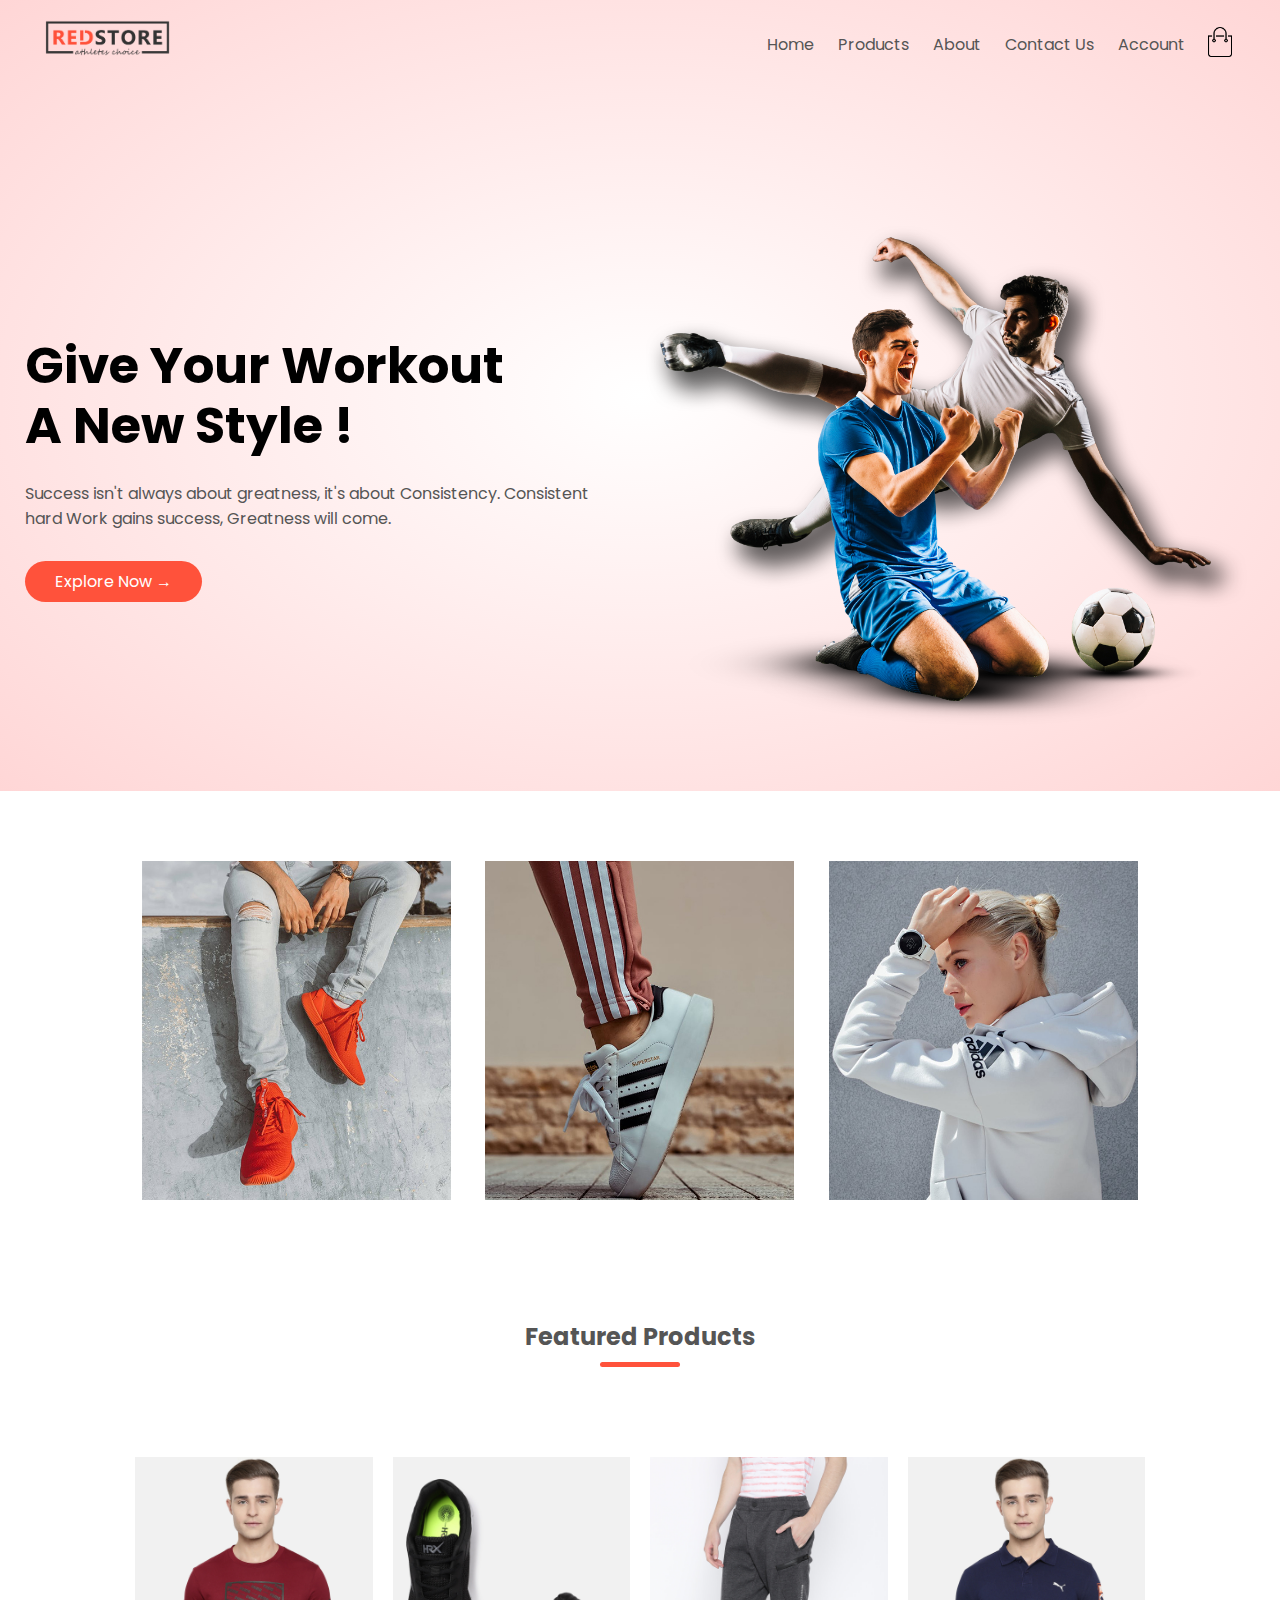
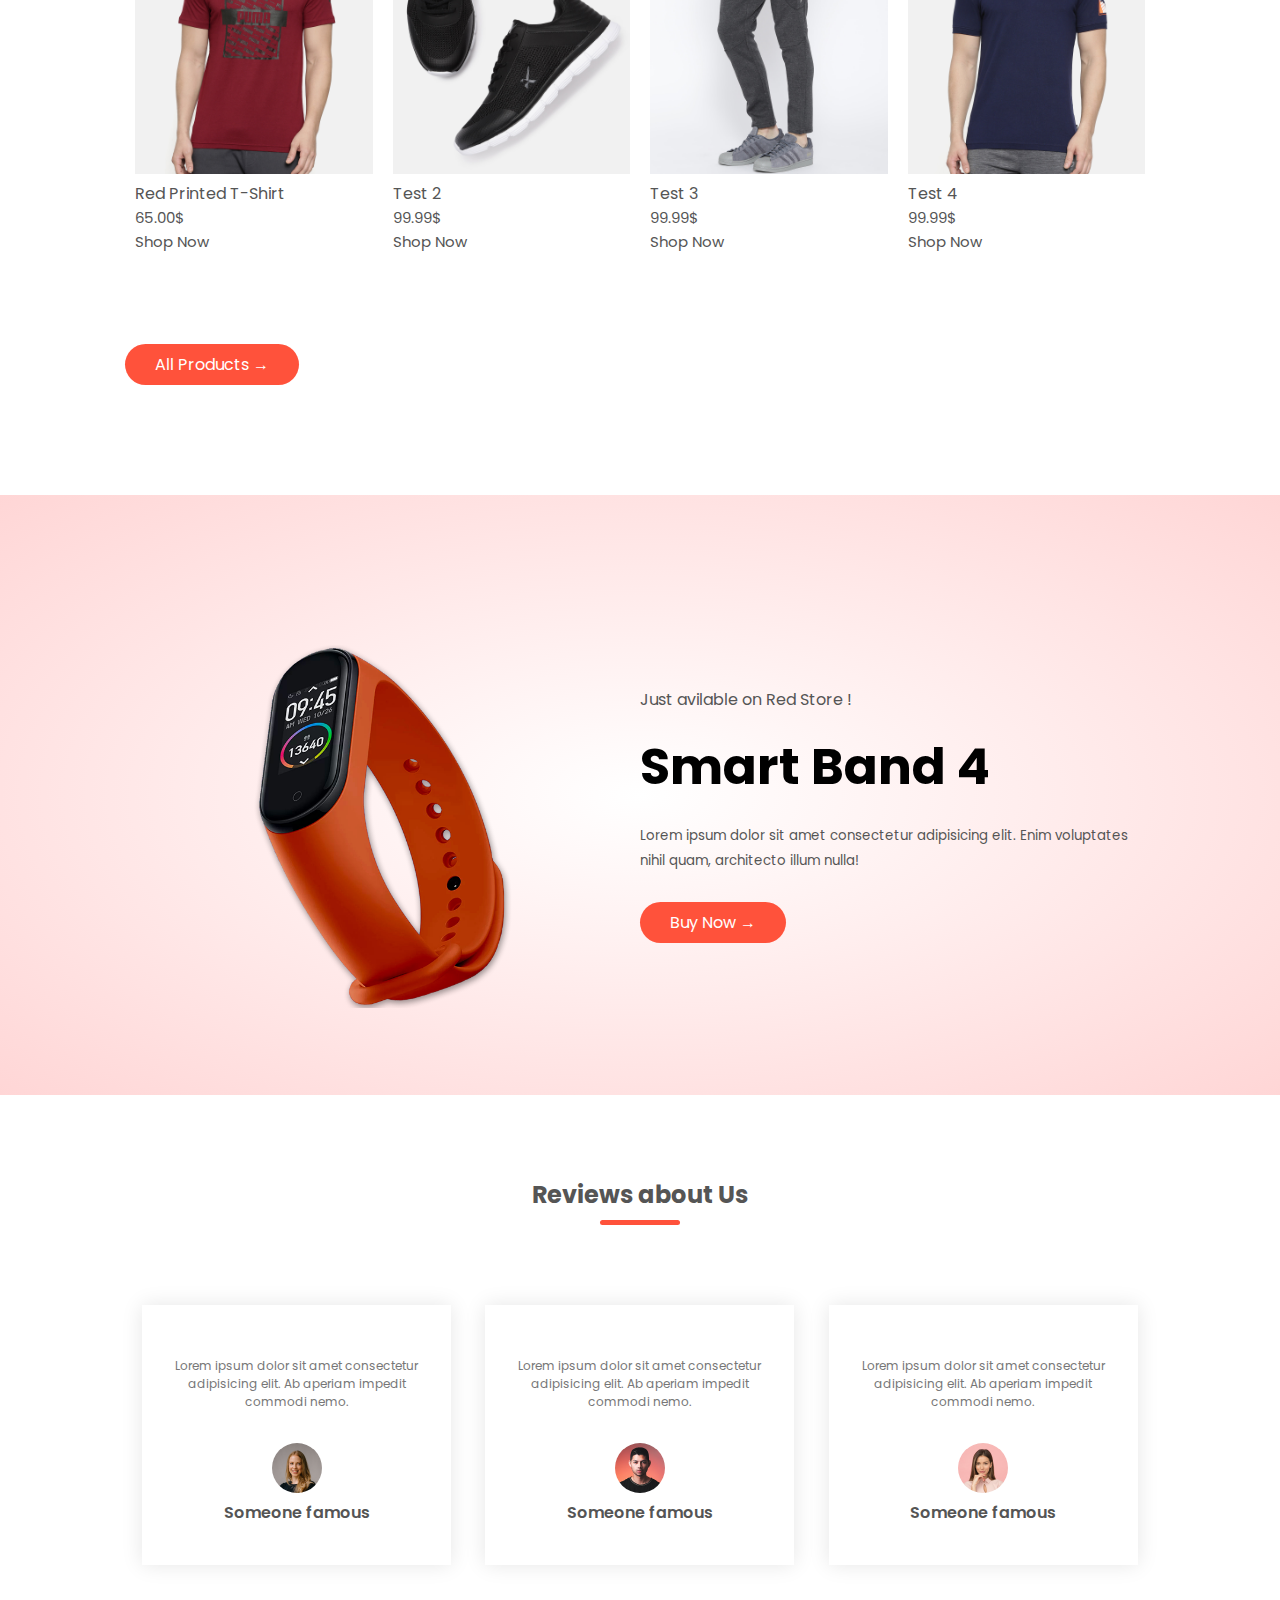
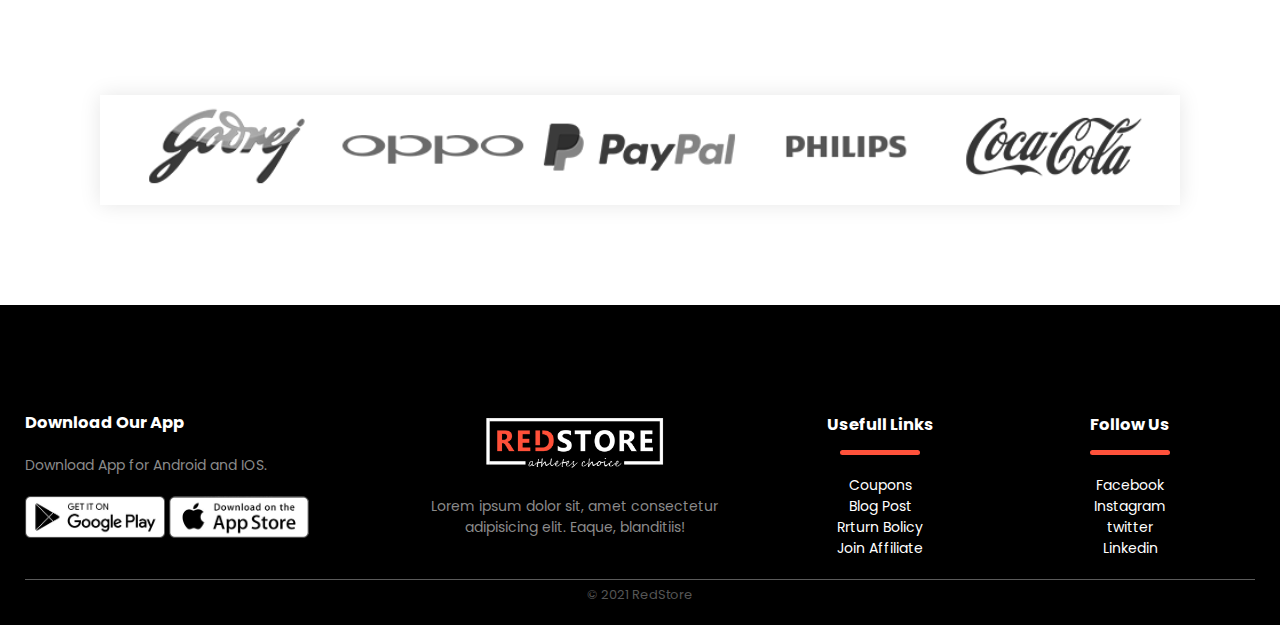
<file: index.html>
<!DOCTYPE html>
<html lang="en">
<head>
    <meta charset="UTF-8">
    <meta name="viewport" content="width=device-width, initial-scale=1.0">
    <title>Red Store</title>

    <!-- Icon -->
    <link rel="shortcut icon" href="public/images/icon.png" type="image/x-icon">

    <!-- CSS -->
    <link rel="stylesheet" href="public/css/styles.css">

    <!-- Font Awesome -->
    <link rel="stylesheet" href="https://cdnjs.cloudflare.com/ajax/libs/font-awesome/5.15.2/css/all.min.css" integrity="sha512-HK5fgLBL+xu6dm/Ii3z4xhlSUyZgTT9tuc/hSrtw6uzJOvgRr2a9jyxxT1ely+B+xFAmJKVSTbpM/CuL7qxO8w==" crossorigin="anonymous" />
    

</head>
<body>

    <!-- ScrollTop  -->
    <a href="#" class="scrollTop" id="scrollTop">
        <i class="fas fa-arrow-up scrollTop-icon"></i>
    </a>


    <!--Header & Navbar -->
    <header class="header" id="home">
        <div class="container">
            <div class="navbar" id="nav">
                <div class="nav-logo">
                    <img src="public/images/logo.png" alt="logo" style="width: 125px">
                </div>

                <nav>
                    <ul id="nav-list">
                        <li><a class="nav-link" href="#home">Home</a></li>
                        <li><a class="nav-link" href="#products">Products</a></li>
                        <li><a class="nav-link" href="#testimonials">About</a></li>
                        <li><a class="nav-link" href="">Contact Us</a></li>
                        <li><a class="nav-link" href="">Account</a></li>
                    </ul>
                </nav>

                <img src="public/images/cart.png" alt="card_icon" style="width: 30px; height: 30px;">
                <img src="public/images/menu.png" alt="card_icon" class="nav-icon nav-toggle" id="nav-toggle" onclick="toggleIcon()">

            </div>

            <div class="row">
                <div class="col-2">
                    <h2 class="header-title heading">Give Your Workout <br>A New Style !</h2>
                    <p>Success isn't always about greatness, it's about Consistency. Consistent <br> hard Work gains success, Greatness will come.</p>
                    <a href="" class="btn">Explore Now &#8594;</a>
                </div>
                <div class="col-2">
                    <img class="header-img" src="public/images/image1.png" alt="">
                </div>
            </div>
        </div>
    </header>


    <!-- categories -->
    <section class="categories">
        <div class="s-container">
            <div class="row">
                <div class="col-3">
                    <img src="public/images/category-1.jpg" alt="category">
                </div>
                <div class="col-3">
                    <img src="public/images/category-2.jpg" alt="category">
                </div>
                <div class="col-3">
                    <img src="public/images/category-3.jpg" alt="category">
                </div>
            </div>
        </div>
    </section>


    <!-- Products -->
    <section class="s-container" id="products">
        <h2 class="title">Featured Products</h2>
        
        <div class="row">
            <div class="col-4">
                <img src="public/images/product-1.jpg" alt="products">
                <h4>Red Printed T-Shirt</h4>
                <div class="rating">
                    <i class="fas fa-star"></i>
                    <i class="fas fa-star"></i>
                    <i class="fas fa-star"></i>
                    <i class="fas fa-star"></i>
                    <i class="far fa-star"></i>
                </div>
                <p>65.00$</p>
                <a href="/product-info.html" class="p-info">Shop Now</a>
            </div>

            <div class="col-4">
                <img src="public/images/product-2.jpg" alt="products">
                <h4>Test 2</h4>
                <div class="rating">
                    <i class="fas fa-star"></i>
                    <i class="fas fa-star"></i>
                    <i class="fas fa-star"></i>
                    <i class="fas fa-star"></i>
                    <i class="fas fa-star-half-alt"></i>
                </div>
                <p>99.99$</p>
                <a href="" class="p-info">Shop Now</a>
            </div>

            <div class="col-4">
                <img src="public/images/product-3.jpg" alt="products">
                <h4>Test 3</h4>
                <div class="rating">
                    <i class="fas fa-star"></i>
                    <i class="fas fa-star"></i>
                    <i class="fas fa-star"></i>
                    <i class="fas fa-star-half-alt"></i>
                    <i class="far fa-star"></i>
                </div>
                <p>99.99$</p>
                <a href="" class="p-info">Shop Now</a>
            </div>

            <div class="col-4">
                <img src="public/images/product-4.jpg" alt="products">
                <h4>Test 4</h4>
                <div class="rating">
                    <i class="fas fa-star"></i>
                    <i class="fas fa-star"></i>
                    <i class="fas fa-star"></i>
                    <i class="fas fa-star"></i>
                    <i class="fas fa-star"></i>
                </div>
                <p>99.99$</p>
                <a href="" class="p-info">Shop Now</a>
            </div>
        </div>

        <a href="/products.html" class="btn"> All Products &#8594;</a>
        

    </section>


    <!-- Offers -->
    <section class="offers">
        <div class="s-container">
            <div class="row">
                <div class="col-2">
                    <img  class="offer-img" src="public/images/exclusive.png" alt="offer">
                </div>
                <div class="col-2">
                    <p class="offer-discription">Just avilable on Red Store !</p>
                    <h1 class="offer-title heading">Smart Band 4</h1>
                    <small>Lorem ipsum dolor sit amet consectetur adipisicing elit. Enim voluptates nihil quam, architecto illum nulla!</small> <br>
                    <a href="" class="btn">Buy Now &#8594;</a>
                </div>
            </div>
        </div>
    </section>


    <!-- Testimonials -->
    <section class="testimonials" id="testimonials">
        <h2 class="title">Reviews about Us</h2>
        <div class="s-container">
            <div class="row">
                <div class="col-3 t-col">
                    <i class="fas fa-quote-left"></i>
                    <p class="t-discription">
                        Lorem ipsum dolor sit amet consectetur adipisicing elit. Ab aperiam impedit commodi nemo.
                    </p>
                    <div class="rating">
                        <i class="fas fa-star"></i>
                        <i class="fas fa-star"></i>
                        <i class="fas fa-star"></i>
                        <i class="fas fa-star"></i>
                        <i class="fas fa-star-half-alt"></i>
                    </div>
                    <img src="public/images/user-1.png" alt="user-1" class="t-img">
                    <h3 class="t-user">Someone famous</h3>
                </div>

                <div class="col-3 t-col">
                    <i class="fas fa-quote-left"></i>
                    <p class="t-discription">
                        Lorem ipsum dolor sit amet consectetur adipisicing elit. Ab aperiam impedit commodi nemo.
                    </p>
                    <div class="rating">
                        <i class="fas fa-star"></i>
                        <i class="fas fa-star"></i>
                        <i class="fas fa-star"></i>
                        <i class="fas fa-star"></i>
                        <i class="fas fa-star-half-alt"></i>
                    </div>
                    <img src="public/images/user-2.png" alt="user-2" class="t-img">
                    <h3 class="t-user">Someone famous</h3>
                </div>

                <div class="col-3 t-col">
                    <i class="fas fa-quote-left"></i>
                    <p class="t-discription">
                        Lorem ipsum dolor sit amet consectetur adipisicing elit. Ab aperiam impedit commodi nemo.
                    </p>
                    <div class="rating">
                        <i class="fas fa-star"></i>
                        <i class="fas fa-star"></i>
                        <i class="fas fa-star"></i>
                        <i class="fas fa-star"></i>
                        <i class="fas fa-star"></i>
                    </div>
                    <img src="public/images/user-3.png" alt="user-3" class="t-img">
                    <h3 class="t-user">Someone famous</h3>
                </div>
            </div>
        </div>
    </section>


    <!-- Brands -->
    <section class="brands">
        <div class="s-container b-container">
            <div class="row">
                <div class="col-5">
                    <img src="public/images/logo-godrej.png" alt="logo-godrej" class="b-img">
                </div>

                <div class="col-5">
                    <img src="public/images/logo-oppo.png" alt="logo-oppo" class="b-img">
                </div>

                <div class="col-5">
                    <img src="public/images/logo-paypal.png" alt="logo-paypal" class="b-img">
                </div>

                <div class="col-5">
                    <img src="public/images/logo-philips.png" alt="logo-philips" class="b-img">
                </div>

                <div class="col-5">
                    <img src="public/images/logo-coca-cola.png" alt="logo-coca-cola" class="b-img">
                </div>
            </div>
        </div>
    </section>


    <!-- Footer -->
    <footer class="footer">
        <div class="container">
            <div class="row">
                <div class="f-col-1">
                    <h3 class="f-title">Download Our App</h3>
                    <p class="f-discription">
                        Download App for Android and IOS.
                    </p>
                    <div class="f-d-icon">
                        <a href="">
                            <img src="public/images/play-store.png" alt="play-store">
                        </a>
                        <a href="">
                            <img src="public/images/app-store.png" alt="app-store">
                        </a>
                    </div>
                </div>

                <div class="f-col-2">
                    <img src="public/images/logo-white.png" alt="logo-white" class="f-img">
                    <p class="f-discription">
                        Lorem ipsum dolor sit, amet consectetur adipisicing elit. Eaque, blanditiis!
                    </p>
                </div>

                <div class="f-col-3">
                    <h3 class="f-title title">Usefull Links</h3>
                    <ul class="f-list">
                        <li class="f-item"><a href="">Coupons</a></li>
                        <li class="f-item"><a href="">Blog Post</a></li>
                        <li class="f-item"><a href="">Rrturn Bolicy</a></li>
                        <li class="f-item"><a href="">Join Affiliate</a></li>
                    </ul>
                </div>

                <div class="f-col-4">
                    <h3 class="f-title title">Follow Us</h3>
                    <ul class="f-list">
                        <li class="f-item"><a href="">Facebook</a></li>
                        <li class="f-item"><a href="">Instagram</a></li>
                        <li class="f-item"><a href="">twitter</a></li>
                        <li class="f-item"><a href="">Linkedin</a></li>
                    </ul>
                </div>
            </div>
            <hr>
            
            <p class="f-copyRights">&#169; 2021 RedStore</p>
        </div>
    </footer>

    <!-- JS. File -->
    <script src="public/js/app.js"></script>
</body>
</html>
</file>
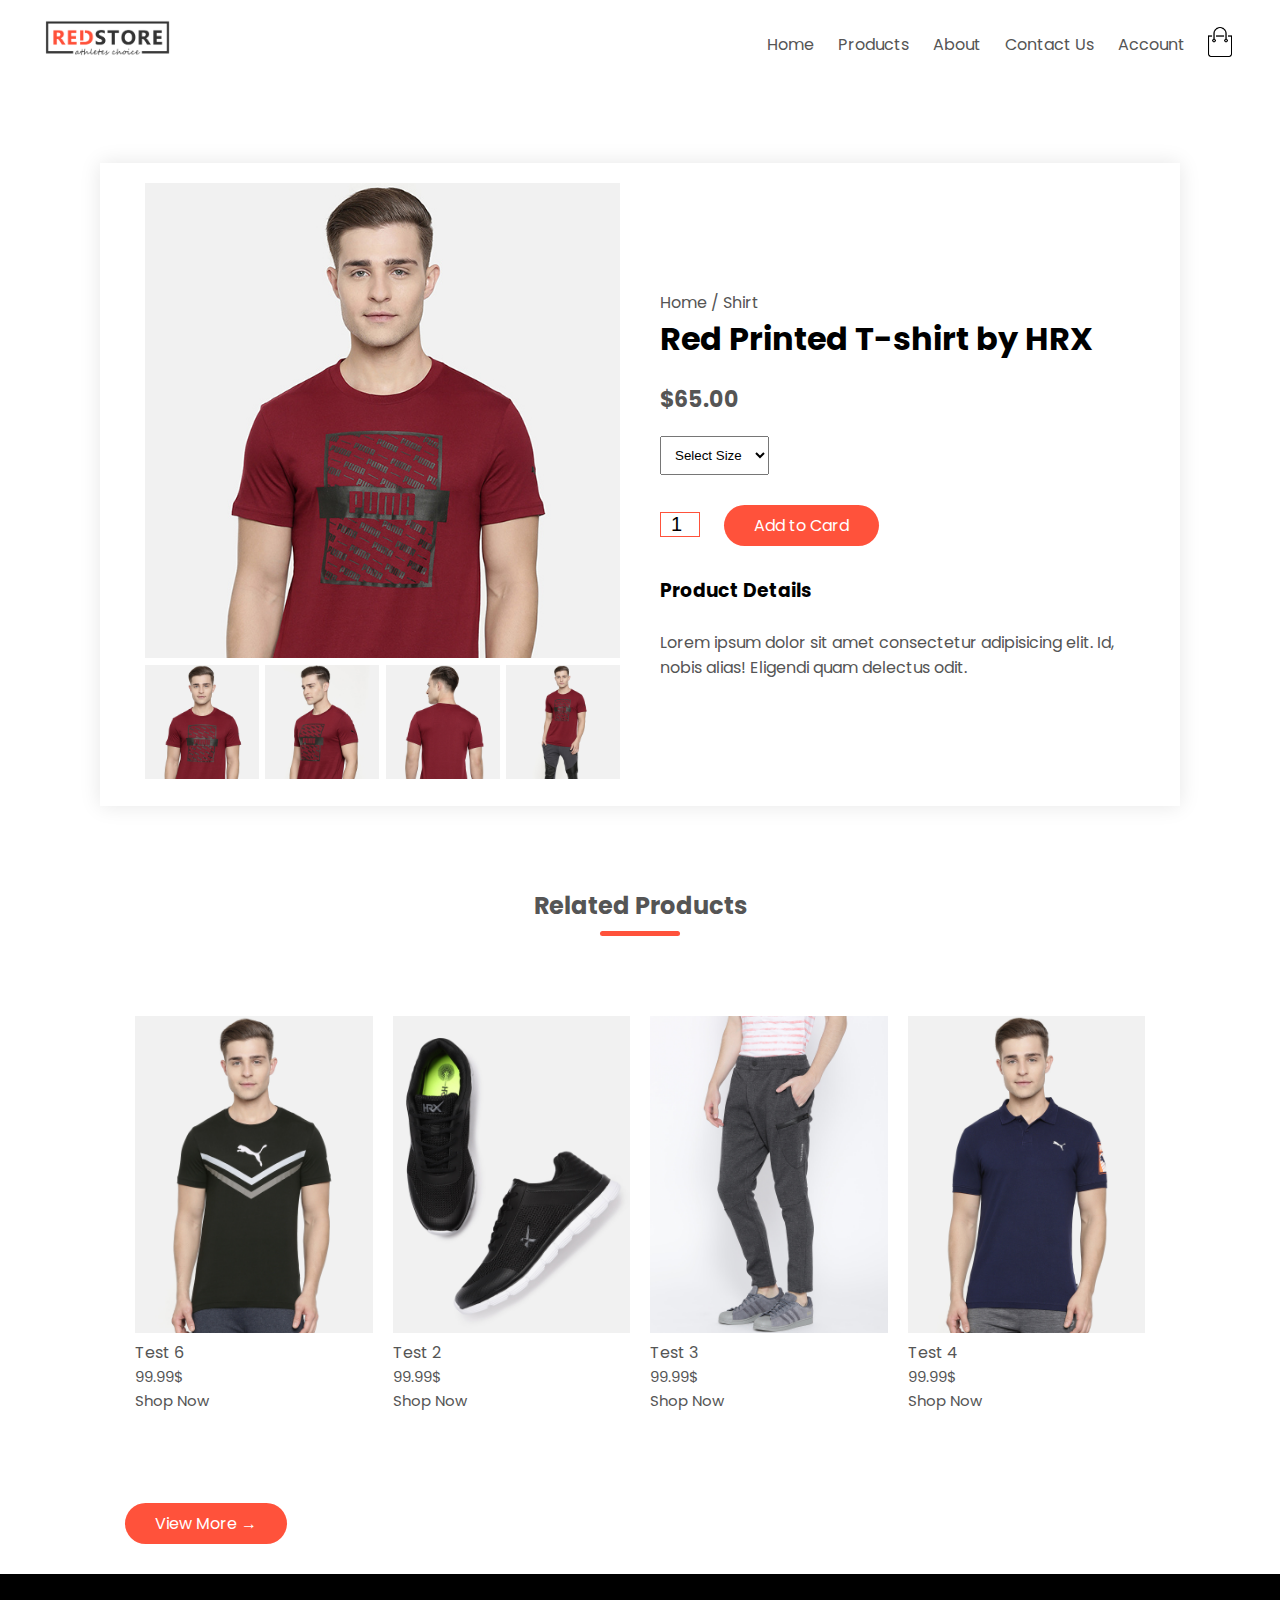
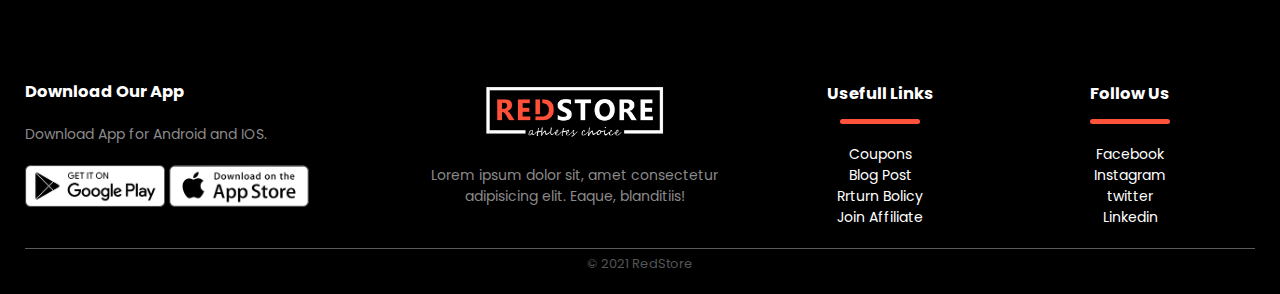
<file: product-info.html>
<!DOCTYPE html>
<html lang="en">
<head>
    <meta charset="UTF-8">
    <meta name="viewport" content="width=device-width, initial-scale=1.0">
    <title>Red Printed T-Shirt</title>

    <!-- Icon -->
    <link rel="shortcut icon" href="public/images/icon.png" type="image/x-icon">

    <!-- CSS -->
    <link rel="stylesheet" href="public/css/styles.css">

    <!-- Font Awesome -->
    <link rel="stylesheet" href="https://cdnjs.cloudflare.com/ajax/libs/font-awesome/5.15.2/css/all.min.css" integrity="sha512-HK5fgLBL+xu6dm/Ii3z4xhlSUyZgTT9tuc/hSrtw6uzJOvgRr2a9jyxxT1ely+B+xFAmJKVSTbpM/CuL7qxO8w==" crossorigin="anonymous" />
    

</head>
<body>

    <!-- ScrollTop  -->
    <a href="#" class="scrollTop" id="scrollTop">
        <i class="fas fa-arrow-up scrollTop-icon"></i>
    </a>


    <!--Header & Navbar -->
    <div class="container">
        <div class="navbar" id="nav">
            <div class="nav-logo">
                <img src="public/images/logo.png" alt="logo" style="width: 125px">
            </div>

            <nav>
                <ul id="nav-list">
                    <li><a class="nav-link" href="/index.html">Home</a></li>
                    <li><a class="nav-link" href="#products">Products</a></li>
                    <li><a class="nav-link" href="">About</a></li>
                    <li><a class="nav-link" href="">Contact Us</a></li>
                    <li><a class="nav-link" href="">Account</a></li>
                </ul>
            </nav>

            <img src="public/images/cart.png" alt="card_icon" style="width: 30px; height: 30px;">
            <img src="public/images/menu.png" alt="card_icon" class="nav-icon nav-toggle" id="nav-toggle" onclick="toggleIcon()">

        </div>

    </div>


    <!-- product info -->
    <section class="s-container p-info-container">
        <div class="row">
            <div class="col-2">
                <img src="public/images/gallery-1.jpg" alt="gallery-1" class="p-info-img" id="p-info-img">

                <div class="p-info-images">
                    <div class="p-info-imgs">
                        <img src="public/images/gallery-1.jpg" alt="gallery-1" class="p-small-img">
                    </div>
                    <div class="p-info-imgs">
                        <img src="public/images/gallery-2.jpg" alt="gallery-2" class="p-small-img">
                    </div>
                    <div class="p-info-imgs">
                        <img src="public/images/gallery-3.jpg" alt="gallery-3" class="p-small-img">
                    </div>
                    <div class="p-info-imgs">
                        <img src="public/images/gallery-4.jpg" alt="gallery-4" class="p-small-img">
                    </div>
                </div>
            </div>
            <div class="col-2">
                <p class="p-info-discription">Home / Shirt</p>
                <h1 class="p-info-title">Red Printed T-shirt by HRX</h1>
                <h4 class="p-info-price">$65.00</h4>

                <select name="" id="" class="p-info-select">
                    <option value="">Select Size</option>
                    <option value="">S</option>
                    <option value="">M</option>
                    <option value="">L</option>
                    <option value="">XL</option>
                    <option value="">XL</option>
                </select>

                <input type="number" value="1" name="" id="">

                <a href="" class="btn">Add to Card</a>

                <h3 class="p-info-details">Product Details <i class="fa fa-indent"></i> </h3>
                <br>
                <p class="p-info-discription">
                    Lorem ipsum dolor sit amet consectetur adipisicing elit. Id, nobis alias! Eligendi quam delectus odit.
                </p>
            </div>
        </div>
    </section>


    <!-- Discription -->
    <div class="s-container">
        <div class="row">
            <h2 class="title p-title">
                Related Products
            </h2>
        </div>
    </div>


    <!-- More Products -->
    <section class="s-container" id="products">
        
        <div class="row">
            <div class="col-4">
                <img src="public/images/product-6.jpg" alt="products">
                <h4>Test 6</h4>
                <div class="rating">
                    <i class="fas fa-star"></i>
                    <i class="fas fa-star"></i>
                    <i class="fas fa-star"></i>
                    <i class="fas fa-star"></i>
                    <i class="fas fa-star-half-alt"></i>
                </div>
                <p>99.99$</p>
                <a href="" class="p-info">Shop Now</a>
            </div>

            <div class="col-4">
                <img src="public/images/product-2.jpg" alt="products">
                <h4>Test 2</h4>
                <div class="rating">
                    <i class="fas fa-star"></i>
                    <i class="fas fa-star"></i>
                    <i class="fas fa-star"></i>
                    <i class="fas fa-star"></i>
                    <i class="fas fa-star-half-alt"></i>
                </div>
                <p>99.99$</p>
                <a href="" class="p-info">Shop Now</a>
            </div>

            <div class="col-4">
                <img src="public/images/product-3.jpg" alt="products">
                <h4>Test 3</h4>
                <div class="rating">
                    <i class="fas fa-star"></i>
                    <i class="fas fa-star"></i>
                    <i class="fas fa-star"></i>
                    <i class="fas fa-star-half-alt"></i>
                    <i class="far fa-star"></i>
                </div>
                <p>99.99$</p>
                <a href="" class="p-info">Shop Now</a>
            </div>

            <div class="col-4">
                <img src="public/images/product-4.jpg" alt="products">
                <h4>Test 4</h4>
                <div class="rating">
                    <i class="fas fa-star"></i>
                    <i class="fas fa-star"></i>
                    <i class="fas fa-star"></i>
                    <i class="fas fa-star"></i>
                    <i class="fas fa-star"></i>
                </div>
                <p>99.99$</p>
                <a href="" class="p-info">Shop Now</a>
            </div>
        </div>

        <a href="/products.html" class="btn"> View More &#8594;</a>


    </section>


    <!-- Footer -->
    <footer class="footer">
        <div class="container">
            <div class="row">
                <div class="f-col-1">
                    <h3 class="f-title">Download Our App</h3>
                    <p class="f-discription">
                        Download App for Android and IOS.
                    </p>
                    <div class="f-d-icon">
                        <a href="">
                            <img src="public/images/play-store.png" alt="play-store">
                        </a>
                        <a href="">
                            <img src="public/images/app-store.png" alt="app-store">
                        </a>
                    </div>
                </div>

                <div class="f-col-2">
                    <img src="public/images/logo-white.png" alt="logo-white" class="f-img">
                    <p class="f-discription">
                        Lorem ipsum dolor sit, amet consectetur adipisicing elit. Eaque, blanditiis!
                    </p>
                </div>

                <div class="f-col-3">
                    <h3 class="f-title title">Usefull Links</h3>
                    <ul class="f-list">
                        <li class="f-item"><a href="">Coupons</a></li>
                        <li class="f-item"><a href="">Blog Post</a></li>
                        <li class="f-item"><a href="">Rrturn Bolicy</a></li>
                        <li class="f-item"><a href="">Join Affiliate</a></li>
                    </ul>
                </div>

                <div class="f-col-4">
                    <h3 class="f-title title">Follow Us</h3>
                    <ul class="f-list">
                        <li class="f-item"><a href="">Facebook</a></li>
                        <li class="f-item"><a href="">Instagram</a></li>
                        <li class="f-item"><a href="">twitter</a></li>
                        <li class="f-item"><a href="">Linkedin</a></li>
                    </ul>
                </div>
            </div>
            <hr>
            
            <p class="f-copyRights">&#169; 2021 RedStore</p>
        </div>
    </footer>

    <!-- JS. File -->
    <script src="public/js/app.js"></script>
</body>
</html>
</file>
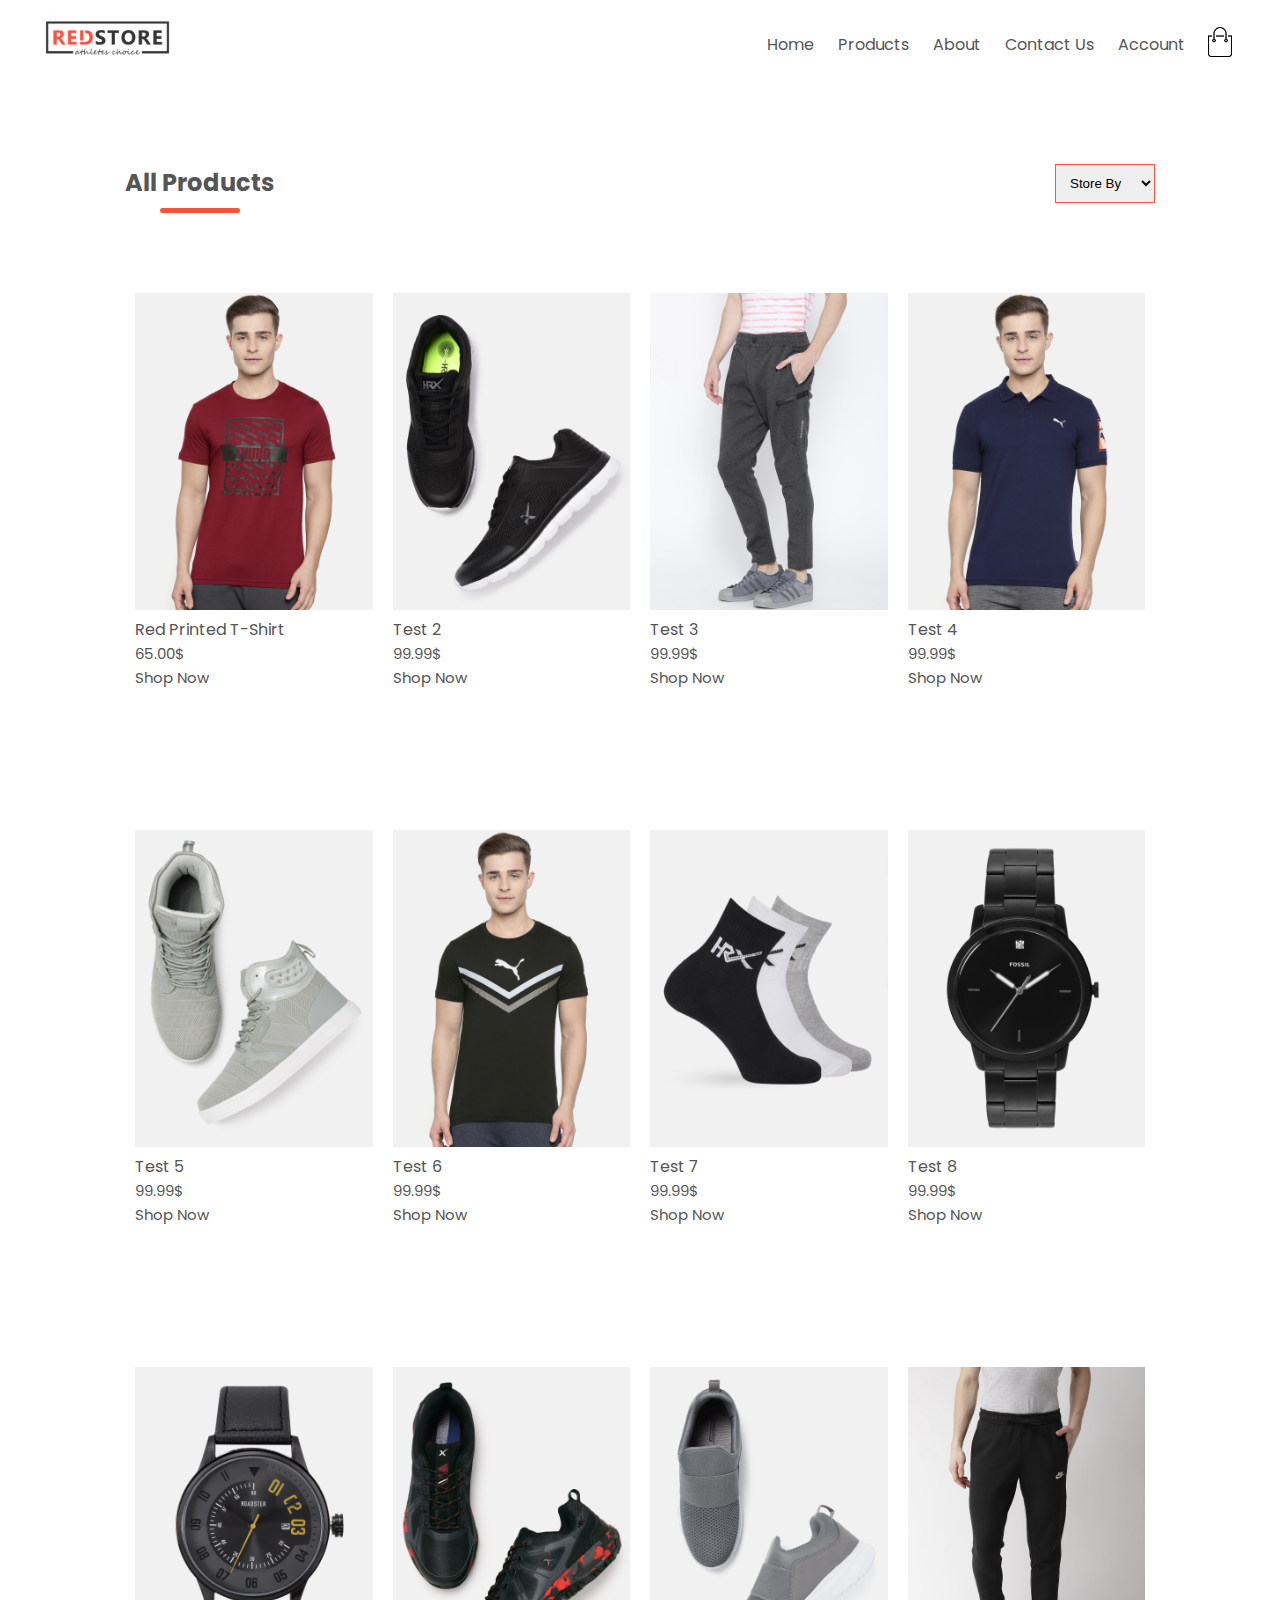
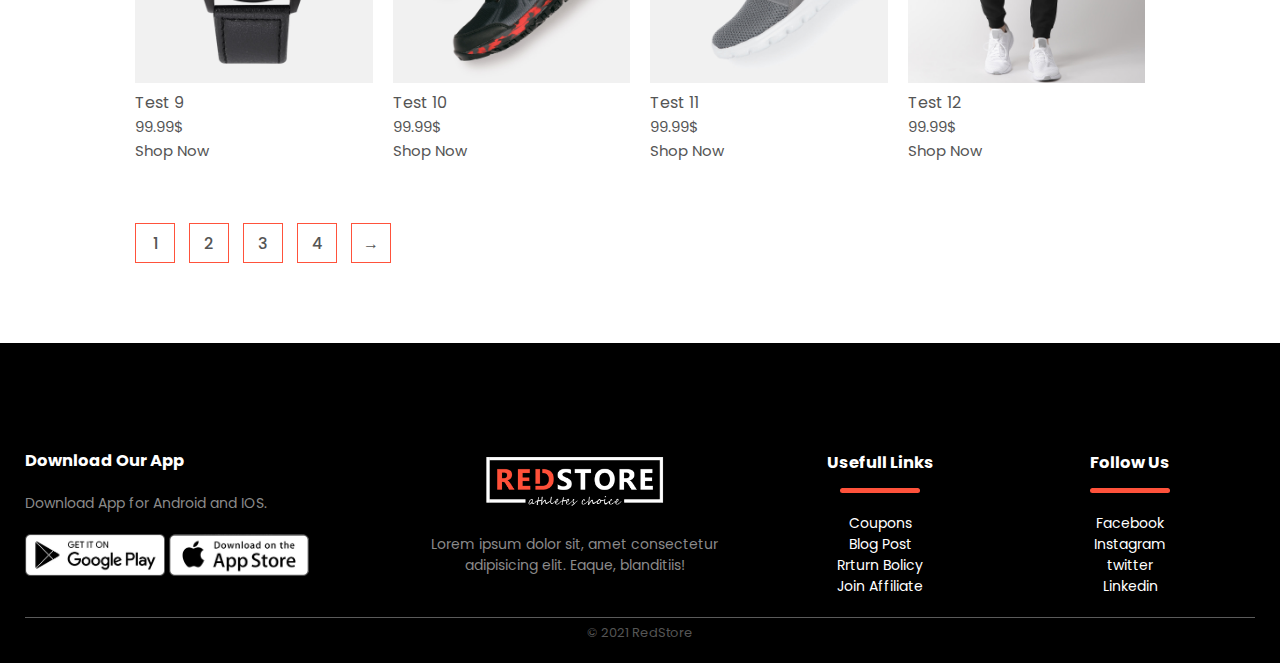
<file: products.html>
<!DOCTYPE html>
<html lang="en">
<head>
    <meta charset="UTF-8">
    <meta name="viewport" content="width=device-width, initial-scale=1.0">
    <title>All Products - Red Store</title>

    <!-- Icon -->
    <link rel="shortcut icon" href="public/images/icon.png" type="image/x-icon">

    <!-- CSS -->
    <link rel="stylesheet" href="public/css/styles.css">

    <!-- Font Awesome -->
    <link rel="stylesheet" href="https://cdnjs.cloudflare.com/ajax/libs/font-awesome/5.15.2/css/all.min.css" integrity="sha512-HK5fgLBL+xu6dm/Ii3z4xhlSUyZgTT9tuc/hSrtw6uzJOvgRr2a9jyxxT1ely+B+xFAmJKVSTbpM/CuL7qxO8w==" crossorigin="anonymous" />
    

</head>
<body>

    <!-- ScrollTop  -->
    <a href="#" class="scrollTop" id="scrollTop">
        <i class="fas fa-arrow-up scrollTop-icon"></i>
    </a>


    <!--Header & Navbar -->
    <div class="container">
        <div class="navbar" id="nav">
            <div class="nav-logo">
                <img src="public/images/logo.png" alt="logo" style="width: 125px">
            </div>

            <nav>
                <ul id="nav-list">
                    <li><a class="nav-link" href="/index.html">Home</a></li>
                    <li><a class="nav-link" href="#products">Products</a></li>
                    <li><a class="nav-link" href="">About</a></li>
                    <li><a class="nav-link" href="">Contact Us</a></li>
                    <li><a class="nav-link" href="">Account</a></li>
                </ul>
            </nav>

            <img src="public/images/cart.png" alt="card_icon" style="width: 30px; height: 30px;">
            <img src="public/images/menu.png" alt="card_icon" class="nav-icon nav-toggle" id="nav-toggle" onclick="toggleIcon()">

        </div>

    </div>


    <!-- p-Products -->
    <section class="s-container" id="products">

        <div class="row p-row">
            <h2 class="title p-title">All Products</h2>

                <select name="" id="" class="p-select">
                    <option value="">Store By</option>
                    <option value="">Price</option>
                    <option value="">popularity</option>
                    <option value="">Rating</option>
                    <option value="">Sale</option>
                </select>
        </div>
        
        <div class="row">
            <div class="col-4">
                <img src="public/images/product-1.jpg" alt="products">
                <h4>Red Printed T-Shirt</h4>
                <div class="rating">
                    <i class="fas fa-star"></i>
                    <i class="fas fa-star"></i>
                    <i class="fas fa-star"></i>
                    <i class="fas fa-star"></i>
                    <i class="far fa-star"></i>
                </div>
                <p>65.00$</p>
                <a href="/product-info.html" class="p-info">Shop Now</a>
            </div>

            <div class="col-4">
                <img src="public/images/product-2.jpg" alt="products">
                <h4>Test 2</h4>
                <div class="rating">
                    <i class="fas fa-star"></i>
                    <i class="fas fa-star"></i>
                    <i class="fas fa-star"></i>
                    <i class="fas fa-star"></i>
                    <i class="fas fa-star-half-alt"></i>
                </div>
                <p>99.99$</p>
                <a href="" class="p-info">Shop Now</a>
            </div>

            <div class="col-4">
                <img src="public/images/product-3.jpg" alt="products">
                <h4>Test 3</h4>
                <div class="rating">
                    <i class="fas fa-star"></i>
                    <i class="fas fa-star"></i>
                    <i class="fas fa-star"></i>
                    <i class="fas fa-star-half-alt"></i>
                    <i class="far fa-star"></i>
                </div>
                <p>99.99$</p>
                <a href="" class="p-info">Shop Now</a>
            </div>

            <div class="col-4">
                <img src="public/images/product-4.jpg" alt="products">
                <h4>Test 4</h4>
                <div class="rating">
                    <i class="fas fa-star"></i>
                    <i class="fas fa-star"></i>
                    <i class="fas fa-star"></i>
                    <i class="fas fa-star"></i>
                    <i class="fas fa-star"></i>
                </div>
                <p>99.99$</p>
                <a href="" class="p-info">Shop Now</a>
            </div>
        </div>

        <div class="row">
            <div class="col-4">
                <img src="public/images/product-5.jpg" alt="products">
                <h4>Test 5</h4>
                <div class="rating">
                    <i class="fas fa-star"></i>
                    <i class="fas fa-star"></i>
                    <i class="fas fa-star"></i>
                    <i class="fas fa-star"></i>
                    <i class="far fa-star"></i>
                </div>
                <p>99.99$</p>
                <a href="" class="p-info">Shop Now</a>
            </div>

            <div class="col-4">
                <img src="public/images/product-6.jpg" alt="products">
                <h4>Test 6</h4>
                <div class="rating">
                    <i class="fas fa-star"></i>
                    <i class="fas fa-star"></i>
                    <i class="fas fa-star"></i>
                    <i class="fas fa-star"></i>
                    <i class="fas fa-star-half-alt"></i>
                </div>
                <p>99.99$</p>
                <a href="" class="p-info">Shop Now</a>
            </div>

            <div class="col-4">
                <img src="public/images/product-7.jpg" alt="products">
                <h4>Test 7</h4>
                <div class="rating">
                    <i class="fas fa-star"></i>
                    <i class="fas fa-star"></i>
                    <i class="fas fa-star"></i>
                    <i class="fas fa-star-half-alt"></i>
                    <i class="far fa-star"></i>
                </div>
                <p>99.99$</p>
                <a href="" class="p-info">Shop Now</a>
            </div>

            <div class="col-4">
                <img src="public/images/product-8.jpg" alt="products">
                <h4>Test 8</h4>
                <div class="rating">
                    <i class="fas fa-star"></i>
                    <i class="fas fa-star"></i>
                    <i class="fas fa-star"></i>
                    <i class="fas fa-star"></i>
                    <i class="fas fa-star"></i>
                </div>
                <p>99.99$</p>
                <a href="" class="p-info">Shop Now</a>
            </div>
        </div>

        <div class="row">
            <div class="col-4">
                <img src="public/images/product-9.jpg" alt="products">
                <h4>Test 9</h4>
                <div class="rating">
                    <i class="fas fa-star"></i>
                    <i class="fas fa-star"></i>
                    <i class="fas fa-star"></i>
                    <i class="fas fa-star"></i>
                    <i class="far fa-star"></i>
                </div>
                <p>99.99$</p>
                <a href="" class="p-info">Shop Now</a>
            </div>

            <div class="col-4">
                <img src="public/images/product-10.jpg" alt="products">
                <h4>Test 10</h4>
                <div class="rating">
                    <i class="fas fa-star"></i>
                    <i class="fas fa-star"></i>
                    <i class="fas fa-star"></i>
                    <i class="fas fa-star"></i>
                    <i class="fas fa-star-half-alt"></i>
                </div>
                <p>99.99$</p>
                <a href="" class="p-info">Shop Now</a>
            </div>

            <div class="col-4">
                <img src="public/images/product-11.jpg" alt="products">
                <h4>Test 11</h4>
                <div class="rating">
                    <i class="fas fa-star"></i>
                    <i class="fas fa-star"></i>
                    <i class="fas fa-star"></i>
                    <i class="fas fa-star-half-alt"></i>
                    <i class="far fa-star"></i>
                </div>
                <p>99.99$</p>
                <a href="" class="p-info">Shop Now</a>
            </div>

            <div class="col-4">
                <img src="public/images/product-12.jpg" alt="products">
                <h4>Test 12</h4>
                <div class="rating">
                    <i class="fas fa-star"></i>
                    <i class="fas fa-star"></i>
                    <i class="fas fa-star"></i>
                    <i class="fas fa-star"></i>
                    <i class="fas fa-star"></i>
                </div>
                <p>99.99$</p>
                <a href="" class="p-info">Shop Now</a>
            </div>
        </div>

        <div class="p-icons">
            <span>1</span>
            <span>2</span>
            <span>3</span>
            <span>4</span>
            <span>&#8594;</span>
        </div>
        
    </section>


    <!-- Footer -->
    <footer class="footer">
        <div class="container">
            <div class="row">
                <div class="f-col-1">
                    <h3 class="f-title">Download Our App</h3>
                    <p class="f-discription">
                        Download App for Android and IOS.
                    </p>
                    <div class="f-d-icon">
                        <a href="">
                            <img src="public/images/play-store.png" alt="play-store">
                        </a>
                        <a href="">
                            <img src="public/images/app-store.png" alt="app-store">
                        </a>
                    </div>
                </div>

                <div class="f-col-2">
                    <img src="public/images/logo-white.png" alt="logo-white" class="f-img">
                    <p class="f-discription">
                        Lorem ipsum dolor sit, amet consectetur adipisicing elit. Eaque, blanditiis!
                    </p>
                </div>

                <div class="f-col-3">
                    <h3 class="f-title title">Usefull Links</h3>
                    <ul class="f-list">
                        <li class="f-item"><a href="">Coupons</a></li>
                        <li class="f-item"><a href="">Blog Post</a></li>
                        <li class="f-item"><a href="">Rrturn Bolicy</a></li>
                        <li class="f-item"><a href="">Join Affiliate</a></li>
                    </ul>
                </div>

                <div class="f-col-4">
                    <h3 class="f-title title">Follow Us</h3>
                    <ul class="f-list">
                        <li class="f-item"><a href="">Facebook</a></li>
                        <li class="f-item"><a href="">Instagram</a></li>
                        <li class="f-item"><a href="">twitter</a></li>
                        <li class="f-item"><a href="">Linkedin</a></li>
                    </ul>
                </div>
            </div>
            <hr>
            
            <p class="f-copyRights">&#169; 2021 RedStore</p>
        </div>
    </footer>

    <!-- JS. File -->
    <script src="public/js/app.js"></script>
</body>
</html>
</file>
<file: public/css/styles.css>
/* Basics */
@import url("https://fonts.googleapis.com/css2?family=Poppins:wght@300;400;500;600;700;800&display=swap");

* {
  margin: 0;
  padding: 0;
  box-sizing: border-box;
}
html {
  scroll-behavior: smooth;
}
body {
  font-family: "Poppins", sans-serif;
}
p {
  color: #555;
}
small {
  color: #555;
}
ul {
  list-style: none;
}
a {
  text-decoration: none;
}
img {
  width: 100%;
}
h4 {
  color: #555;
  font-weight: normal;
}

.container {
  max-width: 1300px;
  margin: auto;
  padding: 0 25px;
}
.s-container {
  max-width: 1080px;
  margin: auto;
  padding: 0 25px;
}

.heading {
  font-size: 50px;
  line-height: 60px;
  margin: 25px 0;
}

.row {
  display: flex;
  justify-content: space-around;
  align-items: center;
  flex-wrap: wrap;
  margin-top: 70px;
}

.col-2 {
  flex-basis: 50%;
  min-width: 300px;
}

.col-3 {
  flex-basis: 30%;
  min-width: 250px;
  margin-bottom: 30px;
}

.col-4 {
  flex-basis: 25%;
  padding: 10px;
  min-width: 200px;
  margin-bottom: 50px;
  transition: 0.5s;
  cursor: pointer;
}
.col-4:hover {
  transform: translateY(-5px);
}

.col-5 {
  flex-basis: 20%;
  min-width: 150px;
}

.btn {
  display: inline-block;
  background-color: #ff523b;
  color: #fff;
  padding: 8px 30px;
  margin: 30px 0;
  border-radius: 30px;
  transition: 0.5s;
}
.btn:hover {
  background-color: #563434;
}

.title {
  text-align: center;
  margin: 0 auto 80px;
  position: relative;
  line-height: 60px;
  color: #555;
}
.title::after {
  content: "";
  position: absolute;
  bottom: 0;
  left: 50%;
  transform: translateX(-50%);
  background-color: #ff523b;
  width: 80px;
  height: 5px;
  border-radius: 5px;
}
.p-title {
  margin: 0;
}

.rating i {
  color: #ff523b;
}

/* ScrollTop  */
.scrollTop {
  position: fixed;
  right: 1rem;
  bottom: -20%;
  display: flex;
  justify-content: center;
  align-items: center;
  padding: 0.3rem;
  background-color: #ff523b;
  border-radius: 0.4rem;
  z-index: 1;
  visibility: hidden;
  transition: 0.5s;
}
.scrollTop:hover {
  background-color: #563434;
}
.scrollTop-icon {
  font-size: 1.5rem;
  color: #fff;
}
.show-arrow {
  visibility: visible;
  bottom: 1.5rem;
}

/* Header & Navbar */
.header {
  background: radial-gradient(#fff, #ffd6d6);
}

.navbar {
  display: flex;
  align-items: center;
  padding: 20px;
}

nav {
  flex: 1;
  text-align: right;
}
nav ul {
  list-style: none;
  margin-bottom: 20px;
  z-index: 5;
}
nav li {
  display: inline-block;
  margin-right: 20px;
}
nav a {
  color: #555;
}

.header-img {
  max-width: 100%;
  padding: 50px 0;
}

.navbar .nav-icon {
  width: 25px;
  margin-left: 20px;
  display: none;
}

@media screen and (max-width: 767px) {
  .navbar .nav-icon {
    display: block;
    cursor: pointer;
  }

  nav ul {
    position: absolute;
    top: 70px;
    left: 0;
    width: 100%;
    background-color: #333;
    overflow: hidden;
    transition: 0.5s;
  }
  nav li {
    display: block;
    margin: 10px 50px 10px 0;
  }
  nav li a {
    color: #fff;
  }
}

/* categories */
.categories {
  margin: 70px 0;
}

/* Products */
.col-4 p {
  font-size: 15px;
}

/* Offers */
.offers {
  background: radial-gradient(#fff, #ffd6d6);
  margin-top: 80px;
  padding: 30px 0;
}
.offer-img {
  padding: 50px;
}

/* Testimonials */
.testimonials {
  padding-top: 70px;
}

.t-col {
  text-align: center;
  padding: 40px 20px;
  box-shadow: 0 0 20px 0 rgba(0, 0, 0, 0.1);
  cursor: pointer;
  transition: 0.5s;
}
.t-col:hover {
  transform: translateY(-10px);
}

.fa-quote-left {
  color: #ff523b;
  font-size: 35px;
}

.t-discription {
  font-size: 12px;
  margin: 12px 0;
  color: #777;
}

.t-img {
  width: 50px;
  margin-top: 20px;
  border-radius: 50%;
}

.t-user {
  font-size: 16px;
  color: #555;
  font-weight: 600;
}

/* Brands */
.brands {
  margin: 100px 0;
}
.b-container {
  box-shadow: 0 0 20px 0 rgba(0, 0, 0, 0.1);
}

.b-img {
  cursor: pointer;
  filter: grayscale(100%);
}
.b-img:hover {
  filter: grayscale(0);
}

/* Footer */
.footer {
  background-color: #000;
  color: #8a8a8a;
  font-size: 14px;
  padding: 20px 0;
}

.f-col-1,
.f-col-2,
.f-col-3,
.f-col-4 {
  min-width: 250px;
  margin-bottom: 20px;
}

.f-col-1 {
  flex-basis: 30%;
}
.f-d-icon {
  margin-top: 20px;
}
.f-d-icon img {
  width: 140px;
}

.f-col-2 {
  flex: 1;
  text-align: center;
}
.f-col-2 .f-img {
  width: 180px;
  margin-bottom: 20px;
}

.f-col-3,
.f-col-4 {
  flex-basis: 12%;
  text-align: center;
}
.f-item a {
  color: #fff;
}

.f-title {
  color: #fff;
  margin-bottom: 20px;
}
.f-discription {
  color: #8a8a8a;
}

.footer hr {
  border: none;
  background-color: #5b5b5b;
  height: 1px;
  margin: 0 0 5px;
}
.f-copyRights {
  text-align: center;
  font-size: 0.813rem;
}

/* ----------                other pages             ------- */
/* Products Page */
.p-row {
  justify-content: space-between;
}

.p-select {
  border: 1px solid #ff523b;
  padding: 10px;
}
.p-select:focus {
  outline: none;
}
.p-info {
  font-size: 15px;
  color: #555;
}
.p-info:hover {
  color: #ff523b;
}

.p-icons {
  margin: 0 auto 80px;
  font-weight: 500;
  color: #555;
}
.p-icons span {
  display: inline-block;
  border: 1px solid #ff523b;
  margin-left: 10px;
  width: 40px;
  height: 40px;
  text-align: center;
  line-height: 40px;
  cursor: pointer;
}
.p-icons span:hover {
  background-color: #ff523b;
  color: #fff;
}

/* -----Product-info------ */
.p-info-container {
  margin-top: 80px;
  box-shadow: 0 0 20px 0 rgba(0, 0, 0, 0.1);
}
.p-info-container .col-2 {
  padding: 20px;
}

.p-info-img {
  padding: 0;
}

.p-info-images {
  display: flex;
  justify-content: space-between;
}
.p-info-imgs {
  flex-basis: 24%;
  cursor: pointer;
}

.p-info-price {
  margin: 20px 0;
  font-weight: bold;
  font-size: 22px;
}

.p-info-select {
  display: block;
  padding: 10px;
  margin-top: 20px;
}

.p-info-container input {
  width: 50px;
  width: 40px;
  font-size: 20px;
  padding-left: 10px;
  margin-right: 20px;
  border: 1px solid #ff523b;
}
.p-info-container input:focus {
  outline: none;
}

.p-info-details .fa {
  margin-left: 10px;
  color: #ff523b;
}

/* --------- Screen view for all devices */
/* MEDIA SCREEN */
@media screen and (max-width: 650px) {
  .row {
    text-align: center;
  }

  .col-2,
  .col-3 {
    flex-basis: 75%;
  }

  .col-4 {
    flex-basis: 50%;
  }

  .col-2 {
    min-width: 200px;
  }

  .col-3 {
    min-width: 150px;
    margin-bottom: 30px;
  }

  .col-4 {
    padding: 10px;
    min-width: 100px;
    margin-bottom: 50px;
    transition: 0.5s;
    cursor: pointer;
  }

  .col-5 {
    min-width: 100px;
  }

  /* ---------other pages---------
  Product page */
  .p-icons {
    font-size: 12px;
  }
  .p-icons span {
    margin-left: 5px;
    width: 20px;
    height: 20px;
    line-height: 20px;
  }

  /* Product Info Page */
  .p-info-container .row {
    text-align: left;
  }
  .p-info-container .col-2 {
    padding: 20px 0;
  }
}
</file>
